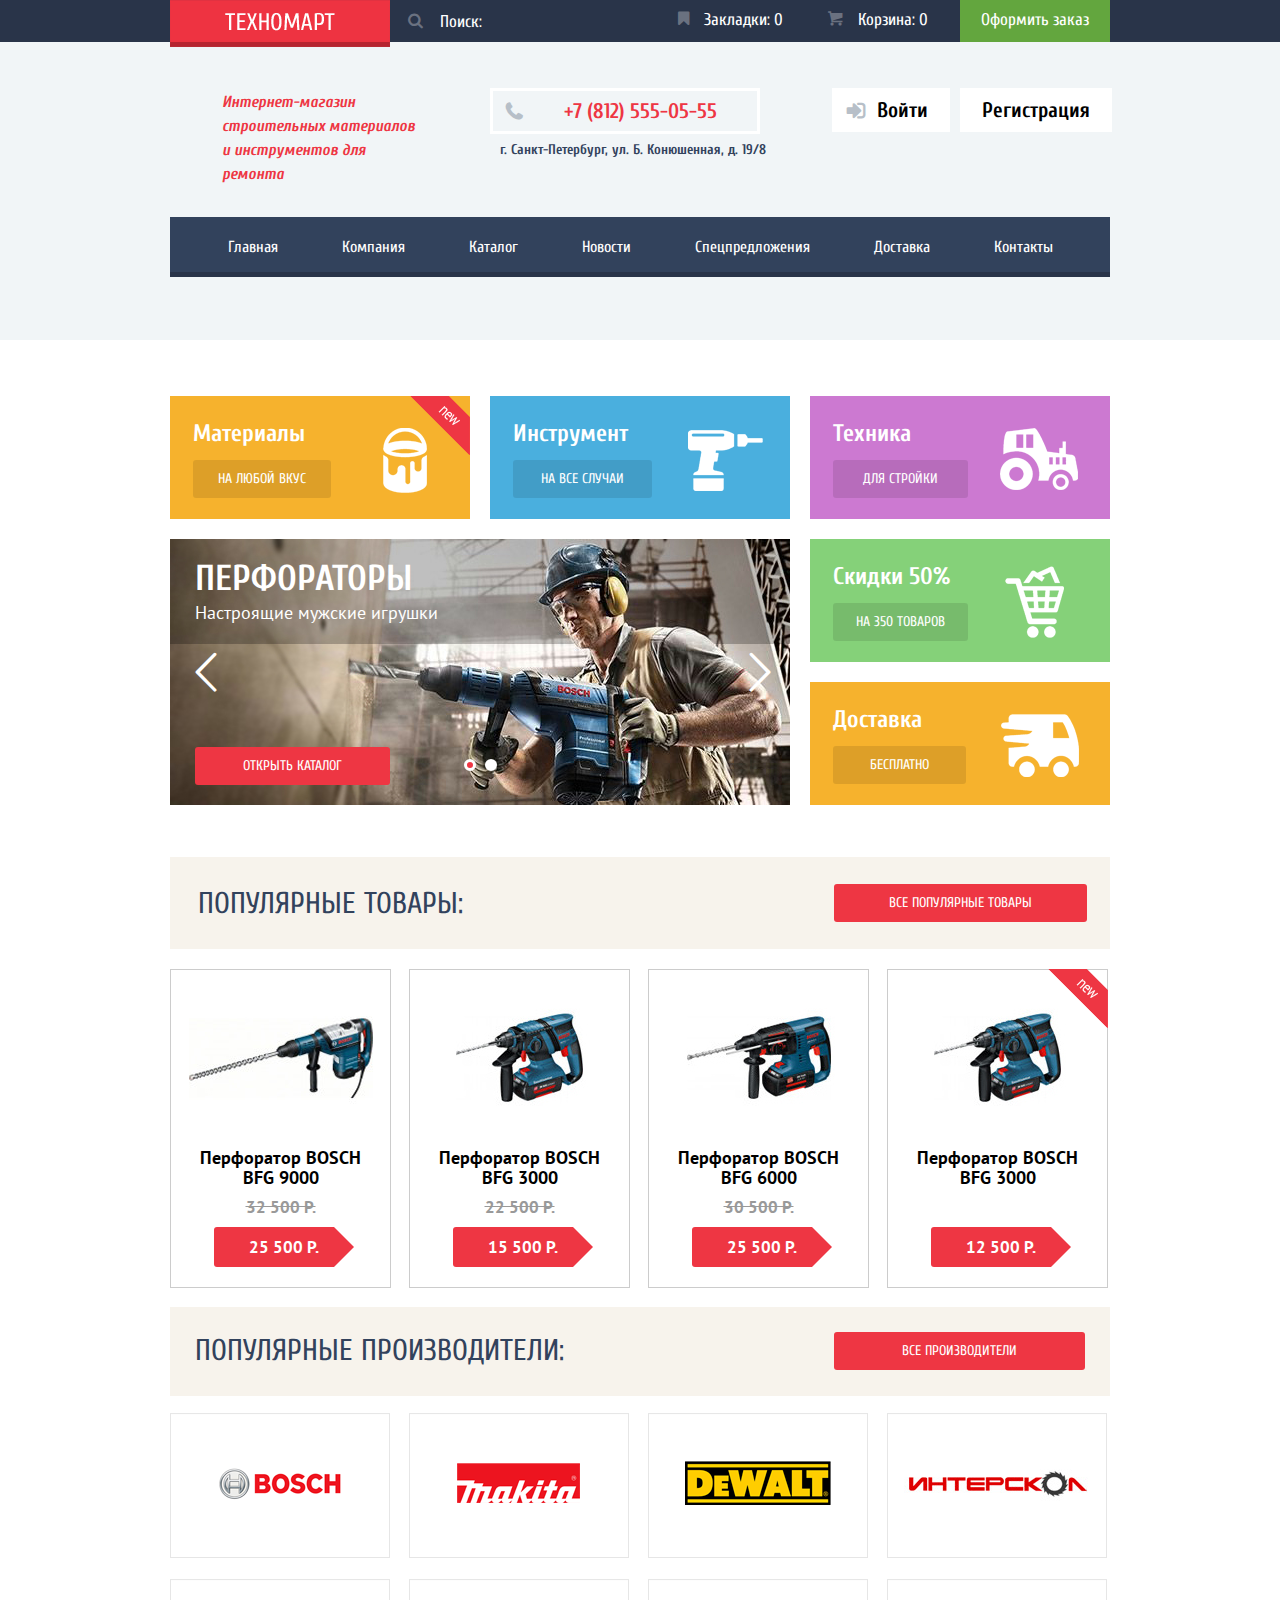
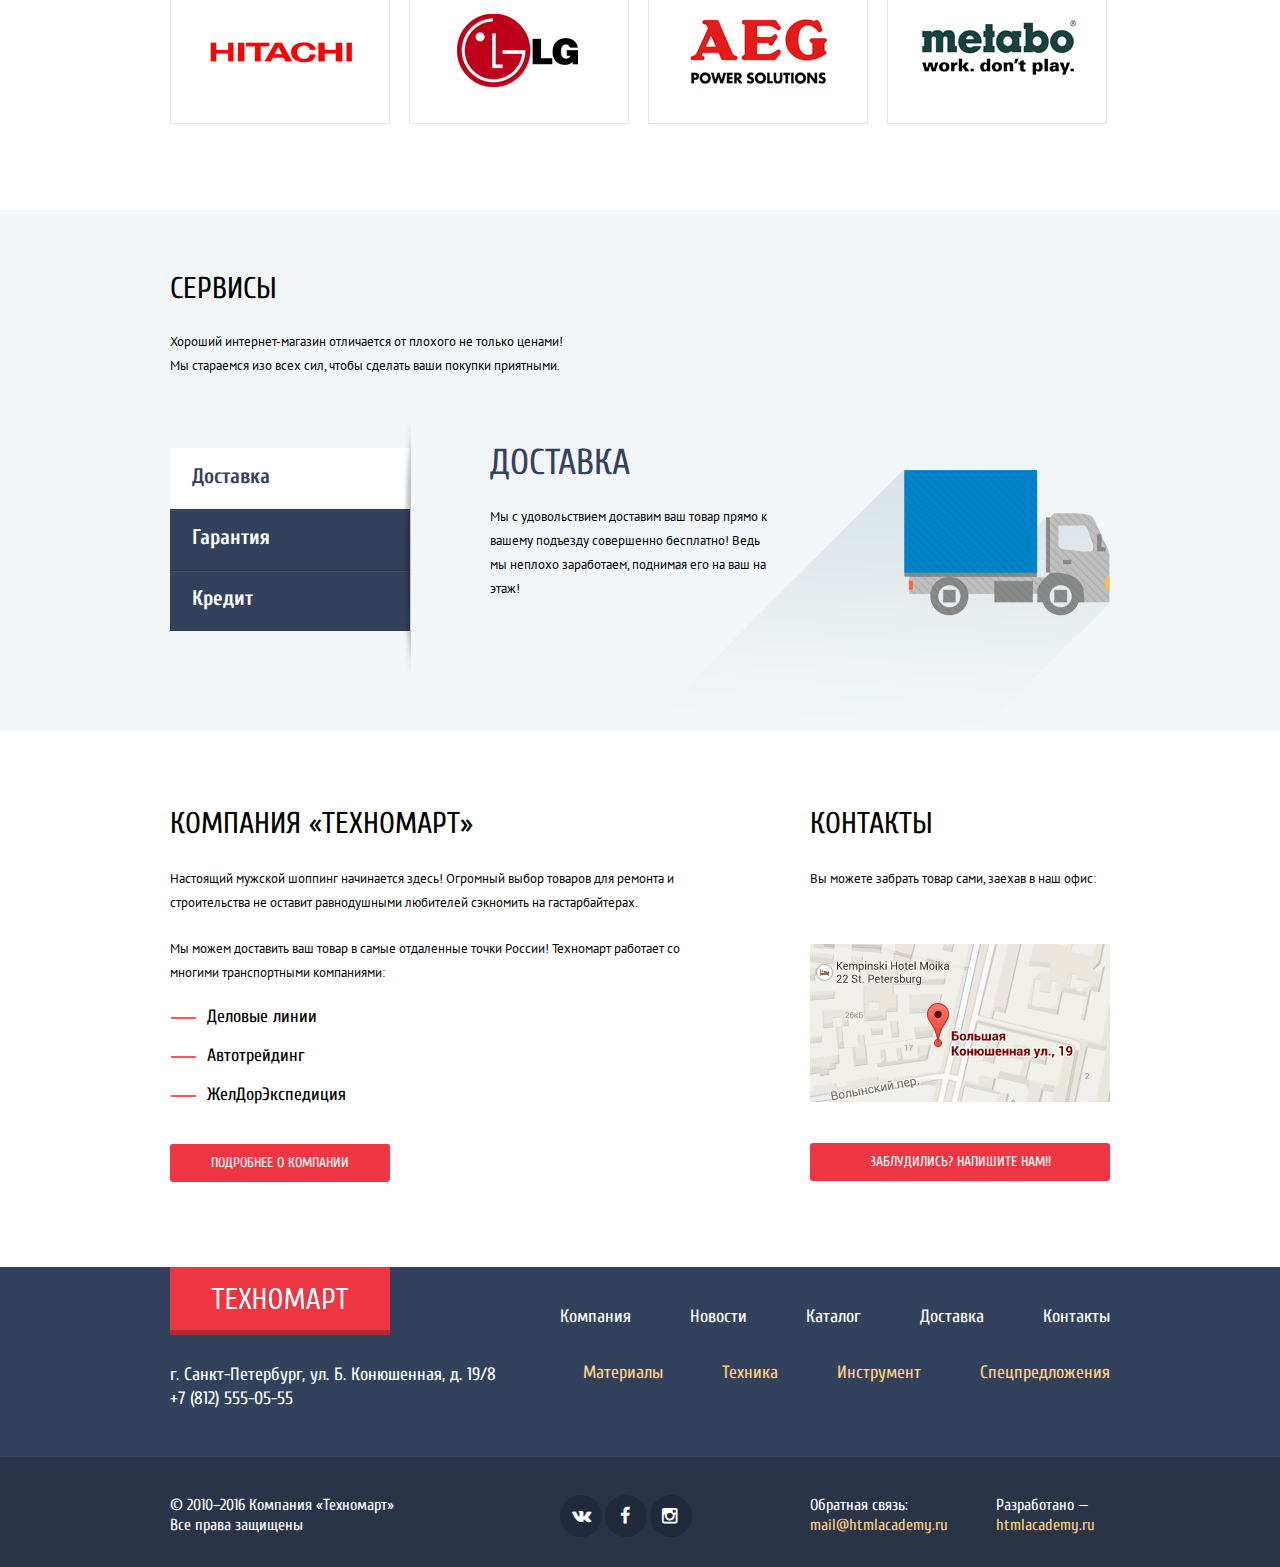
<file: index.html>
<!DOCTYPE html>
<html lang="ru">
  <head>
    <meta charset="utf-8">
    <title>HTML Academy: Техномарт</title>
 		<link rel="stylesheet" href="css/normalize.css">
		<link href="css/style.min.css" rel="stylesheet">
		<link href='https://fonts.googleapis.com/css?family=PT+Sans:400,700&subset=latin,cyrillic' rel='stylesheet' type='text/css'>
		<link href='https://fonts.googleapis.com/css?family=Cuprum:400,400italic,700italic,700&subset=latin,cyrillic' rel='stylesheet' type='text/css'>
  </head>
  <body>
    <header class="main-header">
    
			<div class="first-header">
				<div class="container clearfix">

					<a href="index.html">
						<div class="index-logo">						
						</div>
          </a>

          <form class="menu-top-search" action="#">
            <input id="menu-top-search-box" name="search" type="text" placeholder="Поиск:">
            <label for="menu-top-search-box"></label>
          </form>

					<div class="bookmarks">
						<a href="#">Закладки: 0</a>
					</div>

					<div class="cart">
						<a href="#">Корзина: 0</a>
					</div>			

					<div class="checkout">
						<a class="checkout-btn" href="#">Оформить заказ</a>
					</div>

				</div>    		
			</div>
					
			<div class="second-header">

				<div class="container clearfix">
					<h1 class="promo-text">Интернет-магазин строительных материалов <br>и инструментов для ремонта</h1>

					<div class="contacts">
						<a class="contacts-phone" href="#">+7 (812) 555-05-55</a>
						<span class="contacts-address">г. Санкт-Петербург, ул. Б. Конюшенная, д. 19/8</span>
					</div>

					<div class="user-block">
						<a class="butn enter" href="#">Войти</a>
						<a class="butn registration" href="#">Регистрация</a>
					</div>
				</div>

				<div class="container clearfix">
					<nav class="main-navigation">
						<ul class="main-menu">
							<li>
								<a href="index.html">Главная</a>
							</li>
							<li>
								<a href="#">Компания</a>
							</li>
							<li>
								<a href="catalog.html">Каталог</a>
							</li>
							<li>
								<a href="#">Новости</a>
							</li>
							<li>
								<a href="#">Спецпредложения</a>
							</li>
							<li>
								<a href="#">Доставка</a>
							</li>
							<li>
								<a href="#">Контакты</a>
							</li>
						</ul>
					</nav>
				</div>
				</div>

		</header>

		<main>	
	  	<div class="container clearfix">		
				
				<section class="section section-banners clearfix">
					<div class="section-content">
						<div class="materials sticker-new"><h3>Материалы</h3><a href="#">На любой вкус</a></div>
						<div class="instruments"><h3>Инструмент</h3><a href="#">На все случаи</a></div>
						<div class="technics"><h3>Техника</h3><a href="#">Для стройки</a></div>						
						
						<div class="slider">
							<input type="radio" id="btn-1" name="toggle" checked>
							<input type="radio" id="btn-2" name="toggle">
                            
              <input type="radio" id="slider-prev" name="toggle" >
							<input type="radio" id="slider-next" name="toggle">
                            
							<div class="slider-controls">
								<label for="btn-1"></label>
								<label for="btn-2"></label>
							</div>

								<label class="slider-arrow slider-prev" for="slider-prev"></label>
								<label class="slider-arrow slider-next" for="slider-next"></label>
							<div class="slides">
								<div class="slide">
										<h2>Перфораторы</h2>
										<p>Настроящие мужские игрушки</p>
										<a class="btn btn-open" href="#">ОТКРЫТЬ КАТАЛОГ</a>
										<img src="img/slider-1.jpg" alt="slider-img" width="620" height="266">
									</div>

									<div class="slide">
										<h2>Дрели</h2>
										<p>Соседям на радость!</p>
										
										<a class="btn btn-open" href="#">ОТКРЫТЬ КАТАЛОГ</a>
										<img src="img/slider-2.jpg" alt="slider-img" width="620" height="266">
									</div>
							</div>
						</div>				

						
						<div class="discounts"><h3>Скидки 50%</h3><a href="#">На 350 товаров</a></div>	
						<div class="delivery"><h3>Доставка</h3><a href="#">Бесплатно</a></div>			
					</div>		
				</section>	

				<section class="section section-popular-goods  clearfix">
					<header class="section-header">
						<h2>Популярные товары:</h2>
						<a class="btn" href="#">Все популярные товары</a>
					</header>
			
					<div class="section-content">
						<article class="catalog-item">
							<div class="actions">
								<a href="form.html" class="buy">Купить</a>
								<a href="#" class="bookmark">В закладки</a>
							</div>
							<div class="catalog-item-image">
								<img width="184" height="130" src="img/photo-bosh-bfg9000.jpg" alt="Перфоратор BOSCH BFG 3000">
							</div>
							<h3 class="title">Перфоратор BOSCH BFG 9000</h3>
							<div class="discount">32 500 Р.</div>
							<div class="price">25 500 Р.</div>
						</article>
						
						<article class="catalog-item">
							<div class="actions">
								<a href="form.html" class="buy">Купить</a>
								<a href="#" class="bookmark">В закладки</a>
							</div>
							<div class="catalog-item-image">
								<img width="184" height="130" src="img/photo-bosh-bfg3000.jpg" alt="Перфоратор BOSCH BFG 3000">
							</div>
							<h3 class="title">Перфоратор BOSCH BFG 3000</h3>
							<div class="discount">22 500 Р.</div>
							<div class="price">15 500 Р.</div>
						</article>
						
						<article class="catalog-item">
							<div class="actions">
								<a href="form.html" class="buy">Купить</a>
								<a href="#" class="bookmark">В закладки</a>
							</div>
							<div class="catalog-item-image">
								<img width="184" height="130" src="img/photo-bosh-bfg6000.jpg" alt="Перфоратор BOSCH BFG 3000">
							</div>
							<h3 class="title">Перфоратор BOSCH BFG 6000</h3>
							<div class="discount">30 500 Р.</div>
							<div class="price">25 500 Р.</div>
						</article>

						<article class="catalog-item sticker-new">
							<div class="actions">
								<a href="form.html" class="buy">Купить</a>
								<a href="#" class="bookmark">В закладки</a>
							</div>
							<div class="catalog-item-image">
								<img width="184" height="130" src="img/photo-bosh-bfg2000.jpg" alt="Перфоратор BOSCH BFG 3000">
							</div>
							<h3 class="title">Перфоратор BOSCH BFG 3000</h3>
							<div class="discount"></div>
							<div class="price">12 500 Р.</div>
						</article>
					</div>
				</section>

				<section class="section section-popular-manufacturers clearfix">
					<header class="section-header">
						<h2 class="section-heading">Популярные производители:</h2>
						<a class="btn" href="#">Все производители</a>
					</header>
					<div class="section-content">
						<img src="img/manufacturers-bosh.png" alt="logo-manufacturers" width="220" height="145">
						<img src="img/manufacturers-makita.png" alt="logo-manufacturers" width="220" height="145">
						<img src="img/manufacturers-dewalt.png" alt="logo-manufacturers" width="220" height="145">
						<img src="img/manufacturers-interskol.png" alt="logo-manufacturers" width="220" height="145">
						<img src="img/manufacturers-hitachi.png" alt="logo-manufacturers" width="220" height="145">
						<img src="img/manufacturers-lg.png" alt="logo-manufacturers" width="220" height="145">
						<img src="img/manufacturers-aeg.png" alt="logo-manufacturers" width="220" height="145">
						<img src="img/manufacturers-metabo.png" alt="logo-manufacturers" width="220" height="145">
					</div>
				</section>	
			</div>

				<section class="section section-services">
					<div class="container clearfix">
						<div class="section-content">
							<h2 class="section-heading">Сервисы</h2>
							<p>Хороший интернет-магазин отличается от плохого не только ценами! <br>Мы стараемся изо всех сил, чтобы сделать ваши покупки приятными.</p>

							<div class="tabs">
								<input id="tab_1" type="radio" name="tab" checked="checked" />
								<input id="tab_2" type="radio" name="tab" />
								<input id="tab_3" type="radio" name="tab" />

								<label for="tab_1" id="tab_l1">Доставка</label>
								<label for="tab_2" id="tab_l2">Гарантия</label>
								<label for="tab_3" id="tab_l3">Кредит</label>
								<div style="clear:both"></div>

								<div class="tabs_cont">
									<div id="tab_c1">
										<b>Доставка</b>
										<p>Мы с удовольствием доставим ваш товар прямо к вашему подъезду совершенно бесплатно! Ведь мы неплохо заработаем, поднимая его на ваш на этаж!</p>
										<img class="img-services" src="img/delivery.png" alt="img-delivery" width="468" height="261">
									</div>

									<div id="tab_c2">
										<b>Гарантия</b>
										<p>Если купленный у нас товар поломается или заискрит, а также в случае пожара, спровоцированного его возгаранием,  вы всегда можете быть уверены в нашей гарантии. Мы обменяем сгоревший товар на новый. Дом уж восстановите как-нибудь сами.</p>
										<img class="img-services" src="img/guarantee.png" alt="img-delivery" width="389" height="261">
									</div>

									<div id="tab_c3">
										<b>Кредит</b>
										<p>Залезть в долговую яму стало проще! Кредитные консультанты придут вам на помощь.</p>
										<img class="img-services" src="img/credit.png" alt="img-delivery" width="465" height="261">
										<a class="btn btn-tab" href="#">Отправить заявку</a>
									</div>
								</div>
							</div>	

						</div>
					</div>
				</section>		
       
				<div class="container clearfix">	
					<section class="section section-company">

						<div class="section-content">
							<h2 class="section-heading">КОМПАНИЯ «Техномарт»</h2>
								<p>Настоящий мужской шоппинг начинается здесь! Огромный выбор товаров для ремонта и строительства не оставит равнодушными любителей сэкномить на гастарбайтерах.</p><p>Мы можем доставить ваш товар в самые отдаленные точки России! Техномарт работает со многими транспортными компаниями:</p>
									<ul class="delivery-company">
										<li>Деловые линии</li>
										<li>Автотрейдинг</li>
										<li>ЖелДорЭкспедиция</li>
									</ul>
							<a class="btn" href="#">Подробнее о компании</a>
						</div>

					</section>	
				
					<section class="section section-contacts">
						<h2 class="section-heading">КОНТАКТЫ</h2>
						<div class="section-content">
							<p>Вы можете забрать товар сами, заехав в наш офис:</p>		
							<a class="js-open-map" href="form.html"><img src="img/pre-map.png" alt="img-services" width="300" height="158"></a>	
							<a class="btn btn-mail" href="form.html">Заблудились? Напишите нам!!</a>		
						</div>
					</section>

				</div>
			
		</main>	

		<footer>
	  				
			<div class="pre-footer">
				<div class="container clearfix">	
						<div class="pre-footer-first clearfix">

							<div class="footer-logo">
								<a href="index.html">
									<img src="img/index-logo-footer.png" alt="logo" width="220" height="68">
								</a>
							</div>

							<nav class="footer-navigation">
								<ul>
									<li>
										<a href="#">Компания</a>
									</li>
									<li>
										<a href="#">Новости</a>
									</li>				
									<li>
										<a href="#">Каталог</a>
									</li>
									<li>
										<a href="#">Доставка</a>
									</li>
									<li>
										<a href="#">Контакты</a>
									</li>
								</ul>
							</nav>

						</div>

						<div class="pre-footer-second clearfix">
							<p class="footer-contacts">
							г. Санкт-Петербург, ул. Б. Конюшенная, д. 19/8<br>
							+7 (812) 555-05-55
							</p>

							<nav class="catalog-navigation">
								<ul>
									<li>
										<a href="#">Материалы</a>
									</li>
									<li>
										<a href="#">Техника</a>
									</li>				
									<li>
										<a href="#">Инструмент</a>
									</li>
									<li>
										<a href="#">Спецпредложения</a>
									</li>
								</ul>
							</nav>

						</div>

					</div>
				</div>
			
				<div class="main-footer">
					<div class="container clearfix">	
						<div class="footer-copyright">
							© 2010–2016 Компания «Техномарт»<br>
							Все права защищены
						</div>

						<div class="footer-social">
							<a class="social-btn social-btn-vk" href="#">Вконтакте</a>
							<a class="social-btn social-btn-fb" href="#">Фейсбук</a>
							<a class="social-btn social-btn-inst" href="#">Инстаграм</a>
						</div>

						<p class="footer-mail">
							Обратная связь:<br>
							<a href="#">mail@htmlacademy.ru</a>
						</p>

						<p class="footer-development">
							Разработано —<br>
							<a href="#">htmlacademy.ru</a>
						</p>
					</div>
				</div>

    </footer>
      
    <div class="modal-content">
      <button class="modal-content-close" type="button" title="Закрыть">Закрыть</button>
      <form class="login-form" action="https://echo.htmlacademy.ru" method="post">
				<div class="modal-name">
					<label class="modal-text" for="name">Ваше имя:</label>
					<input class="modal-box" type="text" id="name" name="login" placeholder="Представьтесь, пожалуйста" required>
				</div>
				<div class="modal-email">
					<label class="modal-text" for="email">Ваш e-mail:</label>
					<input class="modal-box" type="text" id="email" name="email" placeholder="Для отправки ответа" required>
				</div>
				<div class="modal-send">
					<label class="modal-text" for="text">Текст письма:</label>
					<textarea class="modal-box" id="text" name="text" placeholder="В свободной форме"></textarea>
				</div>
 
        <button class="btn-form" type="submit">Отправить</button>
      </form>
    </div>

    <div class="modal-content-buy">
      <button class="modal-content-close" type="button" title="Закрыть">Закрыть</button>
      <p>Товар добавлен в корзину</p>
      <form class="buy-form" action="https://echo.htmlacademy.ru" method="post">       
        <button class="btn-cart" type="submit">Оформить заказ</button>
				<button class="btn-catalog" type="submit">Продолжить покупки</button>
      </form>
    </div>

    <div class="modal-content-map">
      <button class="modal-content-close" type="button" title="Закрыть">Закрыть</button>
		
    	<iframe src="https://www.google.com/maps/embed?pb=!1m18!1m12!1m3!1d1998.6037999040354!2d30.322010416394033!3d59.938716271971415!2m3!1f0!2f0!3f0!3m2!1i1024!2i768!4f13.1!3m3!1m2!1s0x4696310fca5ba729%3A0xea9c53d4493c879f!2sBolshaya+Konyushennaya+ul.%2C+19%2C+Sankt-Peterburg%2C+Russia%2C+191186!5e0!3m2!1sen!2s!4v1441888483426" width="940" height="450" style="border:0" allowfullscreen></iframe>

    </div>

   <script src="js/script.min.js"></script>

  </body>
</html>
</file>
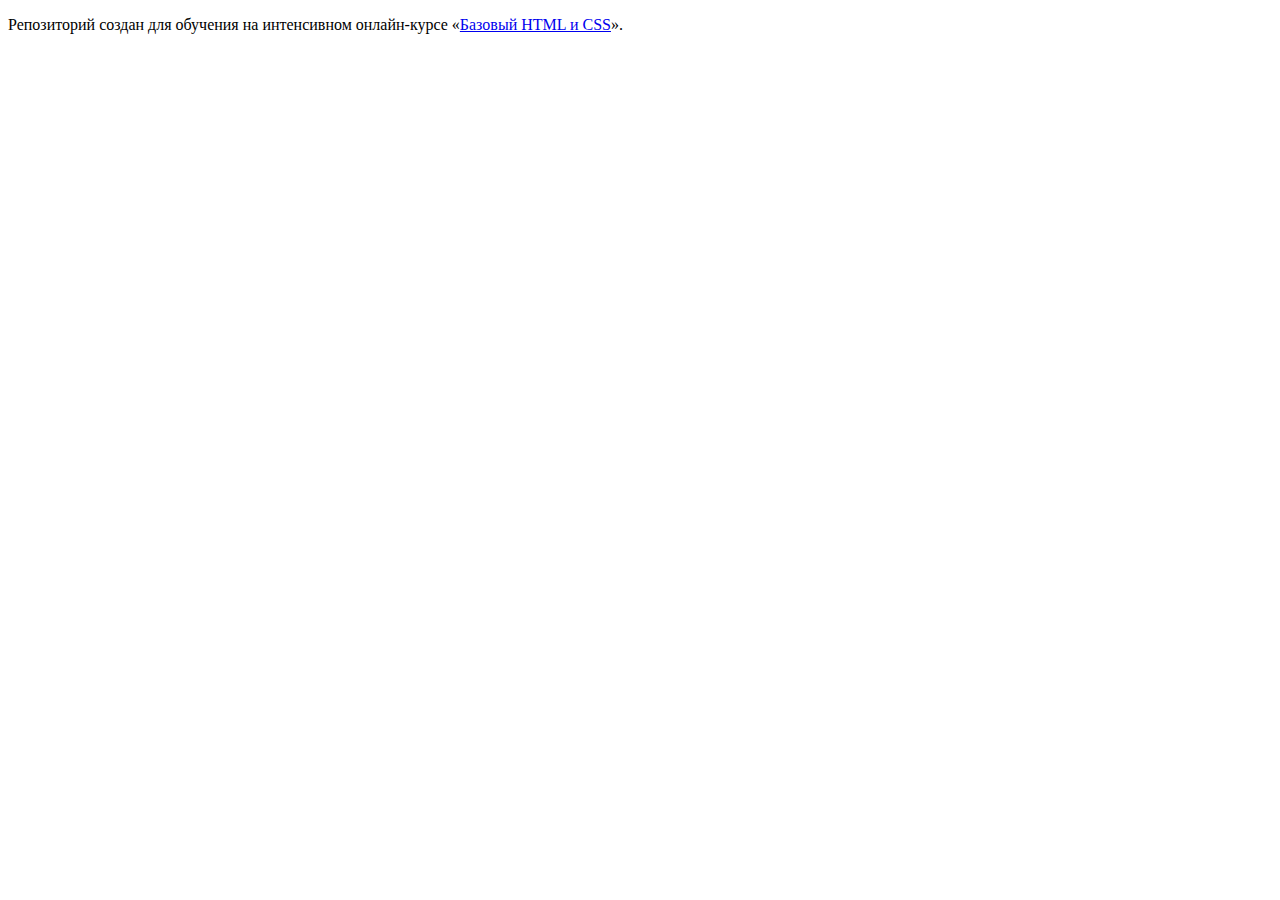
<file: master/index.html>
<!DOCTYPE html>
<html lang="ru">
  <head>
    <meta charset="utf-8">
    <title>HTML Academy: Техномарт</title>
    <base href="https://htmlacademy-htmlcss.github.io/233437-technomart/master/">
</head>
  <body>

    <p>Репозиторий создан для обучения на интенсивном онлайн‑курсе «<a href="https://htmlacademy.ru/intensive/htmlcss">Базовый HTML и CSS</a>».</p>

  </body>
</html>
</file>
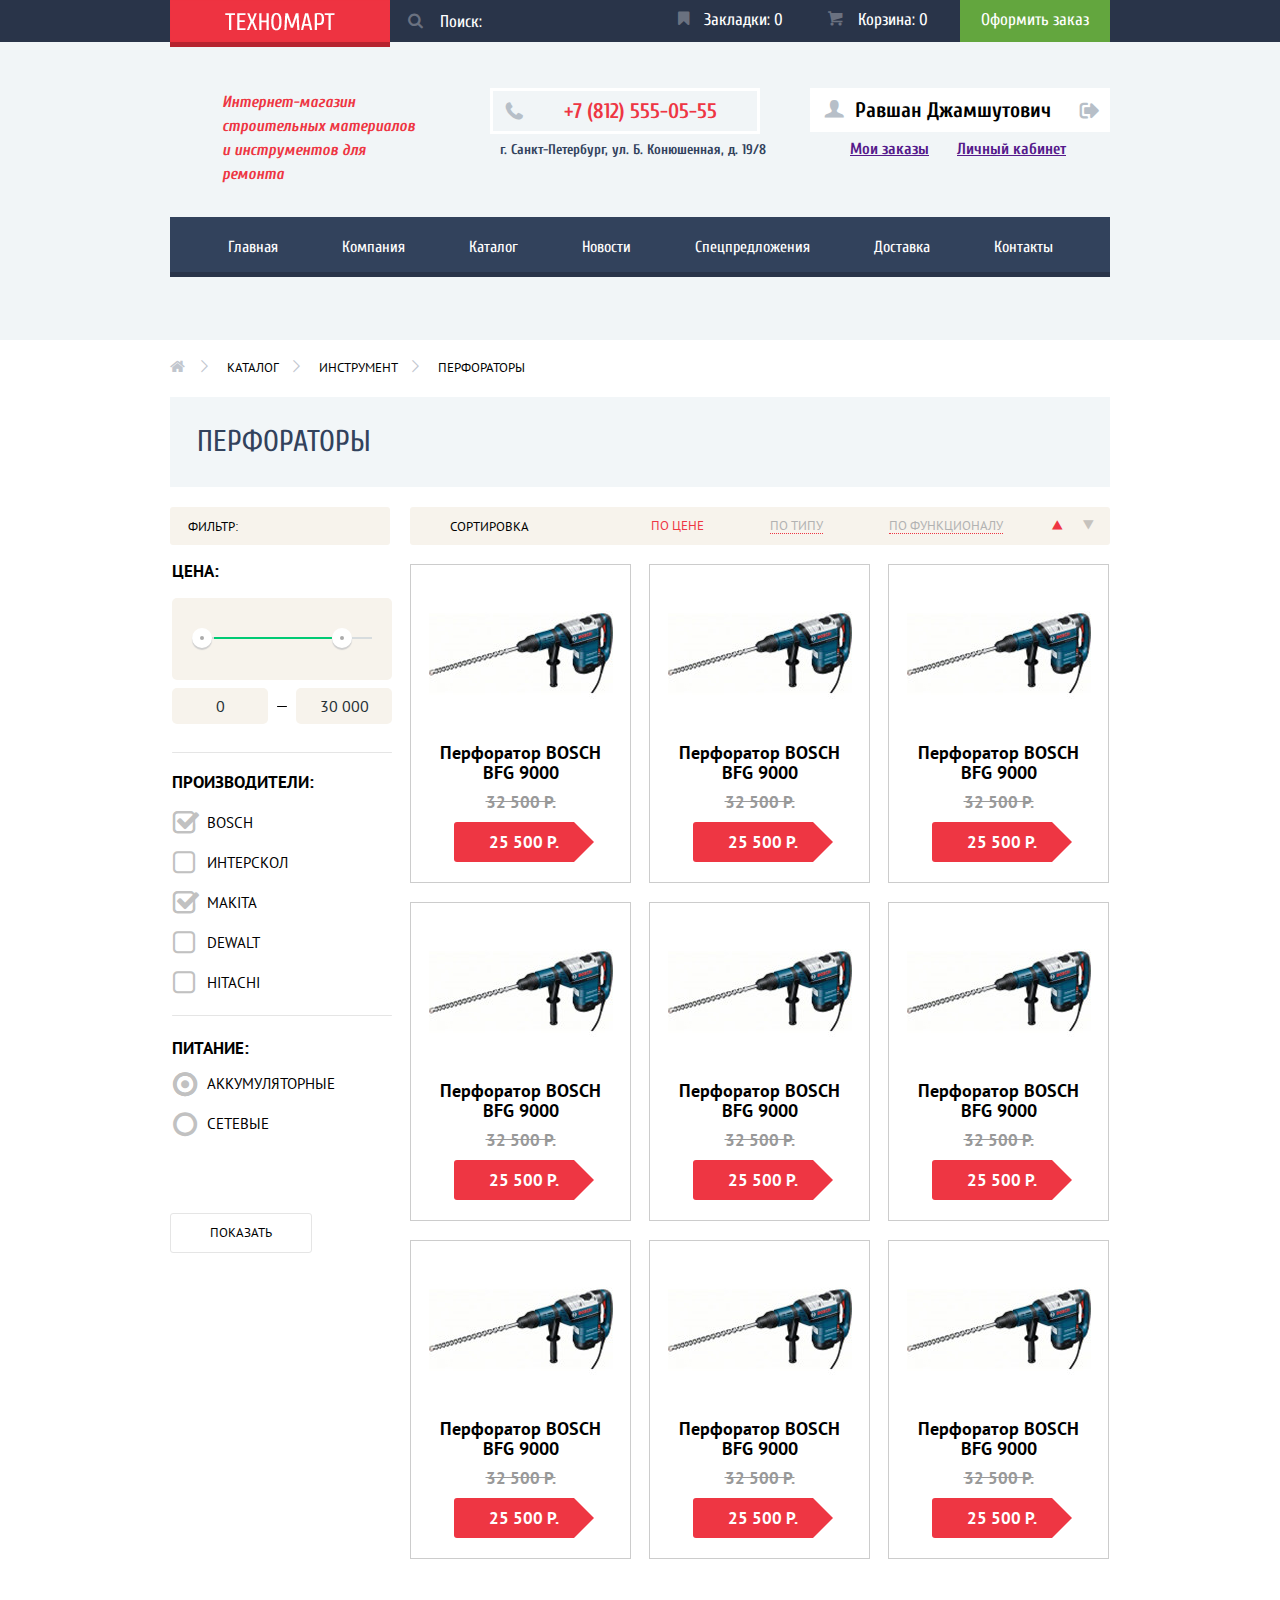
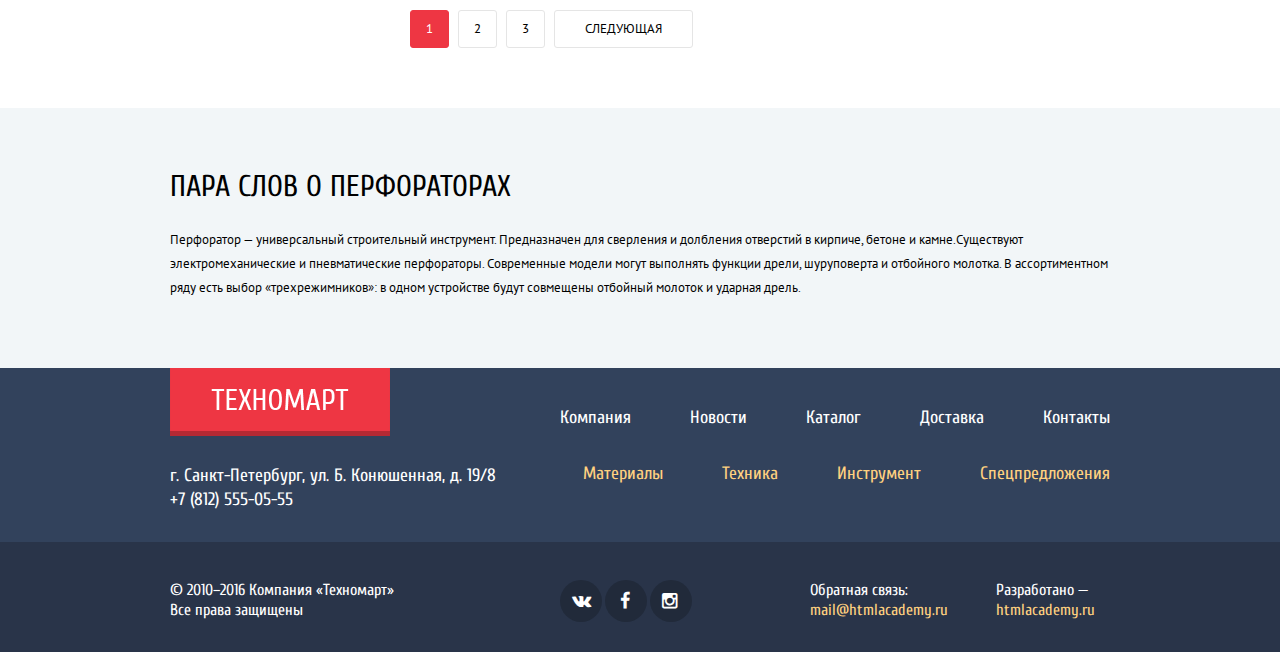
<file: catalog.html>
<!DOCTYPE html>
<html lang="ru">
  <head>
    <meta charset="utf-8">
    <title>HTML Academy: Техномарт</title>
 		<link rel="stylesheet" href="css/normalize.css">
		<link href="css/style.min.css" rel="stylesheet">
		<link href='https://fonts.googleapis.com/css?family=PT+Sans:400,700&subset=latin,cyrillic' rel='stylesheet' type='text/css'>
		<link href='https://fonts.googleapis.com/css?family=Cuprum:400,400italic,700italic,700&subset=latin,cyrillic' rel='stylesheet' type='text/css'>
  </head>
  <body>
    <header class="main-header">
    
			<div class="first-header">
				<div class="container clearfix">

					<div class="index-logo">
						<a href="index.html"><img src="img/index-logo.png" alt="logo" width="220" height="47"></a>
					</div>

          <form class="menu-top-search" action="#">
            <input id="menu-top-search-box" name="search" type="text" placeholder="Поиск:">
            <label for="menu-top-search-box"></label>
          </form>

					<div class="bookmarks">
						<a href="#">Закладки: 0</a>
					</div>

					<div class="cart">
						<a href="#">Корзина: 0</a>
					</div>			

					<div class="checkout">
						<a class="checkout-btn" href="#">Оформить заказ</a>
					</div>
				</div>		
			</div>
					
			<div class="second-header">

				<div class="container clearfix">
					<h1 class="promo-text">Интернет-магазин строительных материалов <br>и инструментов для ремонта</h1>

					<div class="contacts">
						<a class="contacts-phone" href="#">+7 (812) 555-05-55</a>
						<span class="contacts-address">г. Санкт-Петербург, ул. Б. Конюшенная, д. 19/8</span>
					</div>

					<div class="user-block">
						<a class="butn login-block" href="#">Равшан Джамшутович</a>	
						<ul>
							<li>
								<a class="ul-block" href="">Мои заказы</a>
							</li>
							<li>
							<a class="ul-block" href="">Личный кабинет</a> 
							</li>
						</ul>
					</div>
				</div>

				<div class="container clearfix">
					<nav class="main-navigation">
						<ul class="main-menu">
							<li>
								<a href="index.html">Главная</a>
							</li>
							<li>
								<a href="#">Компания</a>
							</li>
							<li>
								<a href="catalog.html">Каталог</a>
							</li>
							<li>
								<a href="#">Новости</a>
							</li>
							<li>
								<a href="#">Спецпредложения</a>
							</li>
							<li>
								<a href="#">Доставка</a>
							</li>
							<li>
								<a href="#">Контакты</a>
							</li>
						</ul>
					</nav>
				</div>
			</div>
		</header>
		
		<main>			
			<div class="index-content">
				<div class="container clearfix">
					<ul class="index-content-breadcrumbs">
            <li><a class="home" href="index.html"></a></li>   
						<li><a class="nav" href="#">Каталог</a></li>
						<li><a class="nav" href="#">Инструмент</a></li>
						<li><a class="nav" href="#">Перфораторы</a></li>
					</ul> 				
				
					<header class="section-header inner">
						<h1>Перфораторы</h1>
					</header>
				</div>

					<div class="container clearfix">
						<aside class="index-content-filters">
							<p class="head-filters">Фильтр:</p>

              <form class="filters-form" action="form.php" method="GET"> 

								<fieldset class="index-content-price">
									<legend class="filters-form-title">ЦЕНА:</legend>

										<div class="range-filter">
											<div class="range-controls">
												<div class="scale">
													<div class="bar" style="margin-left: 12%; width: 66%"></div>
												</div>
												<div class="toggle toggle-min"></div>
												<div class="toggle toggle-max"></div>
											</div>
											<div class="price-controls">
												<input name="min-price" type="text" value="0">
												<input name="max-price" type="text" value="30 000">
											</div>
										</div>

								</fieldset>	

								<fieldset class="index-content-producers">
									<legend class="filters-form-title">ПРОИЗВОДИТЕЛИ:</legend>
									<ul>
									<li>
									<input type="checkbox" name="producers" value="baxter" id="answer1" checked>
									<label for="answer1">BOSCH</label>
									</li>
									<li>
									<input type="checkbox" name="producers" value="natty" id="answer2">
									<label for="answer2">ИНТЕРСКОЛ</label>
									</li>
									<li>
									<input type="checkbox" name="producers" value="suavecito" id="answer3" checked>
									<label for="answer3">MAKITA</label>
									</li>
									<li>
									<input type="checkbox" name="producers" value="malin-goetz" id="answer4">
									<label for="answer4">DEWALT</label>
									</li>
									<li>
									<input type="checkbox" name="producers" value="murray" id="answer5">
									<label for="answer5">HITACHI</label>
									</li>
									</ul>
								</fieldset>	

								<fieldset class="index-content-power">
									<legend class="filters-form-title">ПИТАНИЕ:</legend>
									<ul>
									<li>
									<input type="radio" name="power" value="razor" id="answer6" checked>
									<label for="answer6">Аккумуляторные</label>
									</li>	
									<li>
									<input type="radio" name="power" value="care" id="answer7">
									<label for="answer7">Сетевые</label>
									</li>
									</ul>	
								</fieldset>

								<button class="btn" type="submit">Показать</button>
							</form>
						</aside>						

					<div class="catalog">

						<div class="sort-catalog">
							<p>Сортировка</p>
							<ul class="ul-catalog">
								<li><a class="active-sort" href="#">По цене</a></li>
								<li><a href="#">По типу</a></li>
								<li><a href="#">По функционалу</a></li>
							</ul>
						<div class="arrow-top"></div>			
						<div class="arrow-bottom"></div>										
						</div>

						<div class="catalog-mini-сar">

						<article class="catalog-item">
							<div class="actions">
								<a href="form.html" class="buy">Купить</a>
								<a href="#" class="bookmark">В закладки</a>
							</div>
							<div class="catalog-item-image">
								<img width="184" height="130" src="img/photo-bosh-bfg9000.jpg" alt="Перфоратор BOSCH BFG 3000">
							</div>
							<h3 class="title">Перфоратор BOSCH BFG 9000</h3>
							<div class="discount">32 500 Р.</div>
							<div class="price">25 500 Р.</div>
						</article>

						<article class="catalog-item">
							<div class="actions">
								<a href="form.html" class="buy">Купить</a>
								<a href="#" class="bookmark">В закладки</a>
							</div>
							<div class="catalog-item-image">
								<img width="184" height="130" src="img/photo-bosh-bfg9000.jpg" alt="Перфоратор BOSCH BFG 3000">
							</div>
							<h3 class="title">Перфоратор BOSCH BFG 9000</h3>
							<div class="discount">32 500 Р.</div>
							<div class="price">25 500 Р.</div>
						</article>

						<article class="catalog-item">
							<div class="actions">
								<a href="form.html" class="buy">Купить</a>
								<a href="#" class="bookmark">В закладки</a>
							</div>
							<div class="catalog-item-image">
								<img width="184" height="130" src="img/photo-bosh-bfg9000.jpg" alt="Перфоратор BOSCH BFG 3000">
							</div>
							<h3 class="title">Перфоратор BOSCH BFG 9000</h3>
							<div class="discount">32 500 Р.</div>
							<div class="price">25 500 Р.</div>
						</article>

						<article class="catalog-item">
							<div class="actions">
								<a href="form.html" class="buy">Купить</a>
								<a href="#" class="bookmark">В закладки</a>
							</div>
							<div class="catalog-item-image">
								<img width="184" height="130" src="img/photo-bosh-bfg9000.jpg" alt="Перфоратор BOSCH BFG 3000">
							</div>
							<h3 class="title">Перфоратор BOSCH BFG 9000</h3>
							<div class="discount">32 500 Р.</div>
							<div class="price">25 500 Р.</div>
						</article>

						<article class="catalog-item">
							<div class="actions">
								<a href="form.html" class="buy">Купить</a>
								<a href="#" class="bookmark">В закладки</a>
							</div>
							<div class="catalog-item-image">
								<img width="184" height="130" src="img/photo-bosh-bfg9000.jpg" alt="Перфоратор BOSCH BFG 3000">
							</div>
							<h3 class="title">Перфоратор BOSCH BFG 9000</h3>
							<div class="discount">32 500 Р.</div>
							<div class="price">25 500 Р.</div>
						</article>

						<article class="catalog-item">
							<div class="actions">
								<a href="form.html" class="buy">Купить</a>
								<a href="#" class="bookmark">В закладки</a>
							</div>
							<div class="catalog-item-image">
								<img width="184" height="130" src="img/photo-bosh-bfg9000.jpg" alt="Перфоратор BOSCH BFG 3000">
							</div>
							<h3 class="title">Перфоратор BOSCH BFG 9000</h3>
							<div class="discount">32 500 Р.</div>
							<div class="price">25 500 Р.</div>
						</article>

						<article class="catalog-item">
							<div class="actions">
								<a href="form.html" class="buy">Купить</a>
								<a href="#" class="bookmark">В закладки</a>
							</div>
							<div class="catalog-item-image">
								<img width="184" height="130" src="img/photo-bosh-bfg9000.jpg" alt="Перфоратор BOSCH BFG 3000">
							</div>
							<h3 class="title">Перфоратор BOSCH BFG 9000</h3>
							<div class="discount">32 500 Р.</div>
							<div class="price">25 500 Р.</div>
						</article>

						<article class="catalog-item">
							<div class="actions">
								<a href="form.html" class="buy">Купить</a>
								<a href="#" class="bookmark">В закладки</a>
							</div>
							<div class="catalog-item-image">
								<img width="184" height="130" src="img/photo-bosh-bfg9000.jpg" alt="Перфоратор BOSCH BFG 3000">
							</div>
							<h3 class="title">Перфоратор BOSCH BFG 9000</h3>
							<div class="discount">32 500 Р.</div>
							<div class="price">25 500 Р.</div>
						</article>

						<article class="catalog-item">
							<div class="actions">
								<a href="form.html" class="buy">Купить</a>
								<a href="#" class="bookmark">В закладки</a>
							</div>
							<div class="catalog-item-image">
								<img width="184" height="130" src="img/photo-bosh-bfg9000.jpg" alt="Перфоратор BOSCH BFG 3000">
							</div>
							<h3 class="title">Перфоратор BOSCH BFG 9000</h3>
							<div class="discount">32 500 Р.</div>
							<div class="price">25 500 Р.</div>
						</article>

						<div class="pagination">
							<ul>
								<li class="btn-pagination-active">
									<a>1</a>
								</li>
								<li>
									<a href="#">2</a>
								</li>
								<li>
									<a href="#">3</a>
								</li>
								<li class="next-page">
									<a href="#">Следующая</a>
								</li>
							</ul>
						</div>
						</div>			
					</div>	
				</div>
			
				<section class="section section-services">
					<div class="container clearfix">
						<div class="info-block">
						<h2 class="section-heading">ПАРА СЛОВ О ПЕРФОРАТОРАХ</h2>
								<p>Перфоратор — универсальный строительный инструмент. Предназначен для сверления и долбления отверстий в кирпиче, бетоне и камне.Существуют электромеханические и пневматические перфораторы. Современные модели могут выполнять функции дрели, шуруповерта и отбойного молотка. В ассортиментном ряду есть выбор «трехрежимников»: в одном устройстве будут совмещены отбойный молоток и ударная дрель.</p>
						</div>
					</div>
				</section>	
			</div>
		</main>	

	<footer>	  				
		<div class="pre-footer">
			<div class="container clearfix">	
					<div class="pre-footer-first clearfix">

						<div class="footer-logo">
							<a href="index.html">
								<img src="img/index-logo-footer.png" alt="logo" width="220" height="68">
							</a>
						</div>

						<nav class="footer-navigation">
							<ul>
								<li>
									<a href="#">Компания</a>
								</li>
								<li>
									<a href="#">Новости</a>
								</li>				
								<li>
									<a href="#">Каталог</a>
								</li>
								<li>
									<a href="#">Доставка</a>
								</li>
								<li>
									<a href="#">Контакты</a>
								</li>
							</ul>
						</nav>

					</div>

					<div class="pre-footer-second clearfix">
						<p class="footer-contacts">
						г. Санкт-Петербург, ул. Б. Конюшенная, д. 19/8<br>
						+7 (812) 555-05-55
						</p>

						<nav class="catalog-navigation">
							<ul>
								<li>
									<a href="#">Материалы</a>
								</li>
								<li>
									<a href="#">Техника</a>
								</li>				
								<li>
									<a href="#">Инструмент</a>
								</li>
								<li>
									<a href="#">Спецпредложения</a>
								</li>
							</ul>
						</nav>

					</div>
				</div>
			</div>

			<div class="main-footer">
				<div class="container clearfix">	
					<div class="footer-copyright">
						© 2010–2016 Компания «Техномарт»<br>
						Все права защищены
					</div>

					<div class="footer-social">
						<a class="social-btn social-btn-vk" href="#">Вконтакте</a>
						<a class="social-btn social-btn-fb" href="#">Фейсбук</a>
						<a class="social-btn social-btn-inst" href="#">Инстаграм</a>
					</div>

					<p class="footer-mail">
						Обратная связь:<br>
						<a href="#">mail@htmlacademy.ru</a>
					</p>

					<p class="footer-development">
						Разработано —<br>
						<a href="#">htmlacademy.ru</a>
					</p>
				</div>
			</div>

    </footer>

  <script src="js/script.min.js"></script>

  </body>
</html>
</file>
<file: css/style.min.css>
body{min-width:960px;font-weight:400;font-size:13px;line-height:24px;font-family:"PT Sans","Arial",sans-serif;color:#000;background-color:#fff}@font-face{font-weight:400;font-style:normal;font-family:"symbols-technomart";src:url(../fonts/symbols-technomart.woff) format("woff"),url(../fonts/symbols-technomart.woff2) format("woff2")}[class*=" icon-"]::before,[class^=icon-]::before{display:inline-block;vertical-align:top;width:1em;margin-right:.2em;margin-left:.2em;font-weight:400;line-height:1em;font-family:"symbols-technomart";text-align:center;text-transform:none;text-decoration:inherit;font-style:normal;font-variant:normal;speak:none}.icon-left::before{content:"\3c"}.icon-right::before{content:"\3e"}.icon-basket::before{content:"\62"}.icon-facebook::before{content:"\66"}.icon-twitter::before{content:"\74"}.icon-vk::before{content:"\76"}.icon-up::before{content:"\2c4"}.icon-down::before{content:"\2c5"}.icon-left-big::before{content:"\2190"}.icon-right-big::before{content:"\2192"}.icon-login::before{content:"\2386"}.icon-logout::before{content:"\241b"}.icon-up-dir::before{content:"\25b2"}.icon-down-dir::before{content:"\25bc"}.icon-circle::before{content:"\25cb"}.icon-circle-dot::before{content:"\25cf"}.icon-star::before{content:"\2605"}.icon-check-off::before{content:"\2610"}.icon-check-on::before{content:"\2611"}.icon-youtube::before{content:"\f39e"}.icon-home::before{content:"🏠"}.icon-user::before{content:"👨"}.icon-phone::before{content:"📞"}.icon-instagramm::before{content:"📷"}.icon-search::before{content:"🔍"}.icon-bookmark::before{content:"🔖"}h1{font-size:30px;line-height:36px;color:#32425c;font-family:"Cuprum","Arial",sans-serif}.index-content-breadcrumbs,h1{text-transform:uppercase}.clearfix::after{content:"";display:table;clear:both}.container{width:940px;margin:0 auto;padding:0 10px}.first-header{color:#fff;background-color:#293449;height:42px;font-size:17px;line-height:24px;font-family:"Cuprum","Arial",sans-serif}.index-logo,.index-logo:active,.index-logo:hover{background-repeat:no-repeat;background-position:0 0}.index-logo{float:left;width:220px;height:47px;margin-right:18px;background-image:url(../img/index-logo.png)}.index-logo:active,.index-logo:hover{background-image:url(../img/index-logo-focus.png)}.index-logo:active{background-image:url(../img/index-logo-click.png)}.menu-top-search{display:inline-block;vertical-align:top;position:relative;float:left;width:220px;margin-right:20px;padding:0 0 0 30px}.menu-top-search label::before{content:"\1f50d";position:absolute;top:8px;left:0;width:18px;height:18px;font-family:"symbols-technomart";font-size:16px;color:#6a7180}.bookmarks:hover::before,.menu-top-search:hover label::before{color:#fff}.menu-top-search input:focus~label::before{color:red}.menu-top-search input{height:42px;margin-left:-48px;box-sizing:border-box;width:270px;border:none;background:#293449;padding-left:50px;padding-top:2px;color:#fff}input::-webkit-input-placeholder{color:#fff;opacity:1}input:-moz-placeholder,input::-moz-placeholder{color:#fff;opacity:1}input:-ms-input-placeholder{color:#fff;opacity:1}.menu-top-search input:focus{opacity:1;background:#fff;color:#000}.bookmarks,.cart{position:relative;float:left;width:104px;margin-right:20px;padding:8px 0 0 26px;cursor:pointer}.bookmarks::before,.cart::before{content:"\1f516";position:absolute;top:6px;left:0;width:18px;height:18px;font-family:"symbols-technomart";font-size:16px;color:#6a7180}.cart{width:90px;margin-right:10px;padding:8px 0 0 30px}.cart::before{content:"\62"}.checkout{float:right;width:150px;padding:8px 15px 0;text-align:center;box-sizing:border-box;height:42px;background-color:#63a63e}.checkout:hover{background-color:#5fbb2d}.checkout:active{background-color:#518534}.bookmarks a,.cart a,.cart:hover::before,.checkout a{color:#fff;text-decoration:none}.checkout a:active{color:#aac39b}.promo-text{margin-top:0;box-sizing:border-box;padding:2px 40px 0 52px;text-transform:none;font-style:italic;font-size:16px;line-height:24px;color:#ee3643}.contacts,.promo-text{float:left;width:300px;margin-right:20px;min-height:80px}.contacts-address,.contacts-phone,.user-block .butn{font-weight:700;font-family:"Cuprum","Arial",sans-serif}.contacts-phone{vertical-align:top;position:relative;box-sizing:border-box;border:3px solid #fff;width:270px;text-decoration:none;display:inline-block;padding:8px 0 8px 71px;font-size:21px;color:#ee3643}.contacts-address,.user-block .butn{display:block;padding:4px 0 8px 10px;font-size:14px;color:#32425c}.contacts-phone::before,.user-block a.enter::before,.user-block a.login-block::after,.user-block a.login-block::before{content:"\1f4de";position:absolute;top:9px;left:13px;width:18px;height:18px;font-family:"symbols-technomart";font-size:21px;color:#b7bfc8}.user-block{margin-right:-22px;float:right;width:300px}.user-block .butn{display:inline-block;box-sizing:border-box;padding:10px 22px;font-size:0;line-height:24px;vertical-align:top;text-align:center;color:#000;text-decoration:none;background-color:#fff;border:none;outline:none;cursor:pointer}.user-block a.enter,.user-block a.login-block{position:relative;font-size:21px;padding-left:45px}.user-block a.login-block{float:right;text-align:left;padding-right:50px;width:300px}.user-block .login-block{margin-right:22px}.user-block a.enter::before,.user-block a.login-block::after,.user-block a.login-block::before{content:"\1f468";left:15px;font-size:18px}.user-block a.login-block:hover::after,.user-block a.login-block:hover::before{color:#32425c}.user-block a.login-block:active::after,.user-block a.login-block:active::before{color:#c5c5c5}.user-block a.enter::before,.user-block a.login-block::after{content:"\241b";top:11px;left:270px;font-size:21px}.user-block a.enter{margin-right:7px}.user-block a:hover,.user-block li:hover{color:#ee3643}.user-block a.enter:hover::before{color:#32425c}.user-block a.enter:active::before,.user-block a:active{color:#c5c5c5}.user-block a.enter::before{content:"\2386";left:15px}.user-block a.registration{font-size:21px}.user-block li{float:left;display:inline-block;vertical-align:top;box-sizing:border-box;margin-left:-22px;margin-top:5px;padding-right:50px;font-weight:700;font-size:16px;line-height:24px;font-family:"Cuprum","Arial",sans-serif;color:#32425c;text-decoration:underline;cursor:pointer;position:relative}.ul-block:last-child ::before{content:'';position:absolute;width:4px;height:4px;background:#32425c;border-radius:50%;top:9px;right:170px}.user-block li:active{color:#c5cad0}.second-header{background-color:#f1f5f7;padding:46px 0 15px;margin-bottom:19px}.main-navigation{box-sizing:border-box;margin-bottom:48px;margin-top:20px;min-height:55px;background-color:#32425c;box-shadow:inset 0 -5px 0 0 #293449;line-height:21px;font-size:21px;font-family:"Cuprum","Arial",sans-serif;text-align:center}.main-navigation ul{margin:0;padding:0;list-style:none;font-size:0}.main-navigation li{display:inline-block;font-size:16px;line-height:20px;vertical-align:top}.main-navigation a{display:block;padding:20px 32px;color:#fff;text-decoration:none}.main-navigation a:hover,.tabs label:hover{background:#293449}.main-navigation a:active{color:#777d88}.materials{margin-bottom:20px;float:left;box-sizing:border-box;width:300px;margin-right:20px;padding-left:23px;min-height:123px;position:relative;background:#f6b22d;background-image:url(../img/banner-materials.png);background-repeat:no-repeat;background-position:213px 32px}.section-banners{margin-top:56px}.section-banners a,.section-banners h3{font-family:"Cuprum","Arial",sans-serif;color:#fff}.section-banners h3{padding-top:23px;margin:0 0 11px;line-height:30px;font-size:24px}.section-banners a{display:inline-block;box-sizing:border-box;padding:7px 25px;font-size:14px;text-transform:uppercase;line-height:24px;vertical-align:top;text-align:center;text-decoration:none;background:rgba(0,0,0,.1);border-radius:3px}.instruments a{padding:7px 28px}.technics a{padding:7px 30px}.discounts a{padding:7px 23px}.delivery a{padding:7px 37px}.section-banners a:hover{background:rgba(0,0,0,.2)}.section-banners a:active{background:rgba(0,0,0,.3)}.section-banners .sticker-new::before{top:0;right:0}.sticker-new::before{position:absolute;top:-1px;right:-1px;z-index:10;width:60px;height:60px;content:'';background:url(../img/spritesheet.png) no-repeat;background-position:-25px -5px}.instruments{margin-bottom:20px;float:left;margin-right:20px;background:#4aafde;background-image:url(../img/banner-instruments.png);background-position:198px 34px}.delivery,.discounts,.instruments,.technics{box-sizing:border-box;width:300px;padding-left:23px;min-height:123px;position:relative;background-repeat:no-repeat}.technics{margin-bottom:20px;background:#cc79d1;background-image:url(../img/banner-technics.png);background-repeat:no-repeat;background-position:190px 32px;float:left}.delivery,.discounts{float:right}.discounts{margin-bottom:20px;background:#85d179;background-image:url(../img/banner-discounts.png);background-repeat:no-repeat;background-position:195px 27px}.delivery{background:#f6b22d;background-image:url(../img/banner-delivery.png);background-repeat:no-repeat;background-position:191px 32px}.section-header{box-sizing:border-box;width:100%;padding:2px 28px 0;min-height:89px;background-color:#f7f3ec;margin-bottom:20px}.section-header h2{display:inline-block;vertical-align:top;font-size:30px;color:#32425c;font-weight:400}.section-popular-manufacturers .section-header{padding:0 25px;margin-bottom:17px}.section-header.inner{box-sizing:border-box;width:100%;padding:5px 27px;min-height:89px;background-color:#f2f6f8;margin-bottom:20px}.section-header h2,.section-header.inner h1,.slider h2{text-transform:uppercase;line-height:40px;font-family:"Cuprum","Arial",sans-serif}.section-header.inner h1,a.btn{display:inline-block;vertical-align:top}.section-header.inner h1{font-weight:400;font-size:30px;color:#32425c}a.btn{float:right;margin-top:25px;box-sizing:border-box;padding:7px 54px;font-size:14px;text-transform:uppercase;line-height:24px;font-family:"Cuprum","Arial",sans-serif;text-align:center;color:#fff;text-decoration:none;background:#ee3643;border-radius:3px;border:none}.section-popular-goods a{margin-right:-5px;margin-top:25px;padding:7px 55px}.section-popular-manufacturers a{margin-top:25px;padding:7px 68px}a.btn:hover{background:#ca2c37}a.btn:active{background:#ba2732}.slider .btn-open{position:absolute;padding:7px 48px;z-index:20;top:183px;left:25px}.slider{float:left;width:620px;position:relative;min-height:266px;overflow:hidden;margin:0 auto 52px}.slide{box-sizing:border-box;padding:20px 25px;width:620px;height:266px;position:absolute;background-repeat:no-repeat;background-position:100% 10px;-webkit-transition:left .3s ease;-moz-transition:left .3s ease;transition:left .3s ease}.slider h2{font-size:36px;margin-bottom:0;margin-top:0;color:#fff}.slider h2,.slider img,.slider p,.slider-controls{position:absolute;z-index:20}.slider p{font-size:18px;line-height:22px;font-family:"PT Sans","Arial",sans-serif;top:45px;color:#fff}.slider img{left:0;top:0;z-index:10}.slider-next::after,.slider-prev::before{content:"\3c";position:absolute;top:0;left:0;font-family:"symbols-technomart";font-size:45px;color:#fff;z-index:40;cursor:pointer}.slider-next::after{content:"\3e"}.slider input[type=radio]{display:none}.slider-controls{bottom:22px;left:50%;width:200px;margin-left:-100px;text-align:center}.slider-controls label{display:inline-block;width:6px;height:6px;margin:0 3px;vertical-align:top;background:#fff;border:3px solid #fff;border-radius:50%;cursor:pointer}#btn-1:checked~.slides .slide:nth-child(1){left:0}#btn-1:checked~.slides .slide:nth-child(2){left:620px}#btn-2:checked~.slides .slide:nth-child(1){left:-620px}#btn-2:checked~.slides .slide:nth-child(2),#slider-prev:checked~.slides .slide:nth-child(1){left:0}#btn-1:checked~.slider-controls label[for=btn-1],#btn-2:checked~.slider-controls label[for=btn-2],#slider-next:checked~.slider-controls label[for=btn-2],#slider-prev:checked~.slider-controls label[for=btn-1]{background:#ee3643}.slider .slider-arrow{display:block;position:absolute;top:122px;font-family:"symbols-technomart";font-size:45px;z-index:99;cursor:pointer;color:#000;width:40px;height:40px}.slider-prev{left:25px}.slider .slider-next{left:579px}#slider-prev:checked~.slides .slide:nth-child(2){left:620px}#slider-next:checked~.slides .slide:nth-child(1){left:-620px}#slider-next:checked~.slides .slide:nth-child(2){left:0}.section-popular-goods .section-content{width:100%;min-height:320px}.section-popular-manufacturers .section-content{float:left;width:100%;margin-bottom:65px;min-height:310px}.section-popular-manufacturers img{margin-right:16px;margin-bottom:13px}.section-popular-manufacturers img:hover{box-shadow:0 10px 30px 0 rgba(50,50,50,.4)}.section-popular-manufacturers img:active{box-shadow:0 5px 10px 0 rgba(50,50,50,.3)}.section-popular-manufacturers img:nth-child(4n){margin-right:0}.section-services{float:left;width:100%;background-color:#f2f6f8}.section-services .section-heading{float:left;width:100%;margin-top:48px;margin-bottom:23px}.section-company{float:left;width:540px;margin-top:50px;margin-bottom:80px;min-height:400px}.section-company h2,.section-contacts h2,.section-services .section-heading{font-size:30px;text-transform:uppercase;line-height:36px;font-family:"Cuprum","Arial",sans-serif;font-weight:400;color:#000}.section-company p{margin-bottom:22px}.section-company ul{margin-top:-10px;margin-left:-39px}.section-company li{list-style:none;padding-left:36px;background:url(../img/ul-line.jpg) 0 20px no-repeat;font-size:18px;line-height:39px;font-family:"Cuprum","Arial",sans-serif;color:#000}.section-company a{float:left;margin-top:17px;padding:7px 41px}.section-contacts{float:right;width:300px;min-height:400px;margin-top:50px}.section-contacts img{margin-top:40px}.section-contacts a{margin-top:33px;width:100%}.pre-footer{margin-top:5px;min-height:190px;background-color:#32425c}.footer-logo{float:left;margin-bottom:10px}.footer-navigation{float:right;width:650px;margin-bottom:20px;font-family:"Cuprum","Arial",sans-serif}.footer-navigation ul{margin:0}.footer-navigation li{line-height:24px}.footer-navigation a{display:block;padding:38px 0 0 59px;color:#fff;text-decoration:none}.footer-navigation a:hover{text-decoration:underline}.footer-navigation a:active{text-decoration:none;color:#929caa}.catalog-navigation,.footer-contacts{float:right;width:600px;font-family:"Cuprum","Arial",sans-serif}.catalog-navigation ul,.footer-navigation ul{padding:0;list-style:none;font-size:0;float:right}.catalog-navigation li,.footer-navigation li{display:inline-block;vertical-align:top;font-size:18px}.catalog-navigation a{display:block;padding:8px 0 0;margin-left:59px}.catalog-navigation a:hover{text-decoration:underline}.catalog-navigation a:active{text-decoration:none;color:#998a6e}.footer-contacts{float:left;margin-top:10px;width:330px;min-height:60px;font-size:18px;line-height:24px;color:#fff}.main-footer{min-height:110px;background-color:#293449}.footer-copyright{float:left;width:240px;margin-right:150px;font-size:16px;line-height:20px;font-family:"Cuprum","Arial",sans-serif;color:#fff;margin-top:38px}.footer-social{float:left;width:150px;margin-right:100px;margin-top:38px}.social-btn{display:inline-block;width:42px;height:42px;font-size:0;border-radius:50%;vertical-align:middle;text-align:center}.social-btn-fb,.social-btn-inst,.social-btn-vk{background:#212a3a;position:relative}.social-btn:hover{background:#ee3643}.social-btn-fb::before,.social-btn-inst::before,.social-btn-vk::before{content:"\76";position:absolute;font-family:"symbols-technomart";font-size:18px;left:12px;line-height:42px;color:#fff}.social-btn-fb::before,.social-btn-inst::before{content:"\66";left:15px}.social-btn-inst::before{content:"\1f4f7";left:12px}.footer-development,.footer-mail{float:left;font-size:16px;line-height:20px;font-family:"Cuprum","Arial",sans-serif;color:#fff;margin-top:38px}.catalog-navigation a,.footer-development a,.footer-mail a{color:#ffd180;text-decoration:none}.footer-mail a:hover{text-decoration:underline}.footer-mail a:active{text-decoration:none;color:#ee3643}.footer-development{float:right;padding-right:15px}.footer-development a:hover{text-decoration:underline}.footer-development a:active{text-decoration:none;color:#ee3643}.catalog-items{font-size:0;width:700px;margin:20px auto}.catalog-item{font-weight:600;position:relative;display:inline-block;vertical-align:top;width:219px;margin-bottom:19px;margin-right:15px;text-align:center;border:1px solid #ccc}.catalog-item:hover{box-shadow:0 10px 30px 0 rgba(50,50,50,.4)}.catalog-item:nth-child(4n){margin-right:0}.catalog-item .actions{position:absolute;top:0;left:0;width:218px;height:88px;padding:40px 0;background-color:#fff}.actions .buy{width:135px;padding:10px 0;color:#fff;background-color:#63a63e}.actions .bookmark,.actions .buy{font-family:"Cuprum","Arial",sans-serif;font-size:14px;display:block;margin:0 auto 7px;text-decoration:none;text-transform:uppercase;border-radius:3px}.actions .buy{box-shadow:inset 0 -3px 0 #367315}.actions .bookmark{width:129px;padding:7px 0;color:#32425c;border:3px solid #63a63e;background-color:#fff}.actions .buy:hover{background:#5fbb2d}.actions .buy:active{box-shadow:inset 0 -3px 0 #518534;background:#518534}.actions .bookmark:hover{border:3px solid #32425c}.actions .bookmark:active{border:3px solid #c1c6ce;color:#c1c6ce}.catalog-item .actions{display:none}.catalog-item:hover .actions,.tabs label{display:block}.catalog-item-image{margin:6px auto 0;width:184px;height:130px;overflow:hidden}.catalog-item-image img{max-width:100%}.catalog-item .title{font-size:18px;line-height:20px;margin-top:42px;margin-bottom:7px;padding:0 25px;text-transform:none;font-family:"PT Sans","Arial",sans-serif;color:#000}.catalog-item .discount{min-height:25px;margin-bottom:7px;font-size:17px;text-decoration:line-through;color:#999}.catalog-item .price{position:relative;font-size:17px;width:80px;margin:0 auto 20px 43px;padding:8px 30px;color:#fff;border-radius:3px;background:#ee3643}.catalog-item .price:after{position:absolute;top:0;right:-20px;width:0;height:0;content:'';border:20px solid #fff;border-left-color:#ee3643}.tabs{float:left;position:relative;margin:57px auto -130px;width:240px}.tabs::before{position:absolute;top:-40px;right:-1px;z-index:10;width:15px;height:282px;content:'';background:url(../img/spritesheet.png) no-repeat;background-position:0 0}.tabs label{background:#32425c;cursor:pointer;width:240px;height:61px;box-sizing:border-box;padding:16px 16px 16px 22px;font-size:21px;line-height:25px;font-family:"Cuprum","Arial",sans-serif;font-weight:700;color:#fff}#tab_l2,#tab_l3{box-shadow:inset 0 1px 0 0 #293449,inset 0 2px 0 0 #405069}.tabs input{position:absolute;left:-9999px}#tab_1:checked~#tab_l1,#tab_2:checked~#tab_l2,#tab_3:checked~#tab_l3{background:#fff;color:#32425c;border-color:#fff;top:0;z-index:3;margin:0;box-shadow:none}.tabs_cont{position:relative;float:right;left:700px;top:-188px;width:620px;height:230px}.tabs_cont b{font-size:36px;line-height:40px;font-family:"Cuprum","Arial",sans-serif;font-weight:400;color:#32425c;text-transform:uppercase}.tabs_cont p{margin-top:22px;width:280px}.tabs_cont img{position:absolute;top:27px;right:0}.tabs .btn-tab{float:left;margin-top:15px;padding:7px 45px}.tabs_cont>div{position:absolute;left:-9999px;top:0;opacity:0;-moz-transition:opacity .5s ease-in-out;-webkit-transition:opacity .5s ease-in-out;transition:opacity .5s ease-in-out}#tab_1:checked~.tabs_cont #tab_c1,#tab_2:checked~.tabs_cont #tab_c2,#tab_3:checked~.tabs_cont #tab_c3{position:static;left:0;opacity:1}.index-content-breadcrumbs{padding:0;list-style:none;font-size:0;margin:0 0 14px 17px}.index-content-breadcrumbs li{display:inline-block;font-size:13px;line-height:18px;vertical-align:top;position:relative}.index-content-breadcrumbs a.nav{display:block;padding-left:40px;color:#000;text-decoration:none;position:relative}.index-content-breadcrumbs a.home{position:relative}.index-content-breadcrumbs a.home::before,.index-content-breadcrumbs a.nav::before{content:"\1f3e0";position:absolute;top:-2px;left:-17px;width:5px;height:5px;font-family:"symbols-technomart";font-size:16px;color:#c1c6ce}.index-content-breadcrumbs a.nav::before{content:"\3e";left:14px;font-size:14px;cursor:default}fieldset{padding:0;margin-top:-12px;border:none}.index-content-filters{float:left;width:220px;margin-right:20px;margin-bottom:50px}.filters-form-title,.head-filters{font-family:"PT Sans","Arial",sans-serif}.head-filters{box-sizing:border-box;width:100%;height:38px;padding:11px 0 8px 18px;background-color:#f7f3ec;margin-top:0;margin-bottom:13px;border-radius:3px;text-transform:uppercase;font-size:13px;line-height:18px}.filters-form-title{font-size:17px;line-height:22px;position:relative;font-weight:700;padding-top:14px}.index-content-producers .filters-form-title{margin-bottom:18px}.index-content-power .filters-form-title{margin-bottom:13px}.index-content-power .filters-form-title::before,.index-content-producers .filters-form-title::before{content:'';position:absolute;top:-5px;left:0;width:220px;height:1px;background-color:#e5e5e5;border-radius:1px}.index-content-power .filters-form-title::before{top:-8px}.index-content-producers{margin-top:-14px}.index-content-power{margin-top:12px}.index-content-filters label{position:relative;cursor:pointer;margin-bottom:18px;margin-left:35px;margin-top:2px}.index-content-filters ul{padding:0;margin:0;list-style:none;font-size:15px;line-height:20px;text-transform:uppercase;font-weight:500}.price-controls input,button.btn{font-family:"PT Sans","Arial",sans-serif;text-align:center}.index-content-filters label,.price-controls label,button.btn{display:inline-block;vertical-align:top}button.btn{float:left;margin-top:61px;box-sizing:border-box;text-transform:uppercase;line-height:28px;text-decoration:none;background:#fff;cursor:pointer;padding:5px 39px;color:#000;border-radius:3px;border:1px solid #e5e5e5;font-size:13px}button.btn:hover{border:1px solid #bdc6ca}button.btn:active{border:1px solid #ee3744}.catalog{float:right;width:700px}.info-block{margin-bottom:68px}.range-filter{width:220px;margin:16px auto 0}.range-controls{position:relative;height:43px;padding-top:39px;padding-right:20px;padding-left:20px;margin-bottom:8px;border-radius:5px;background:#f7f3ec}.range-controls .scale{height:2px;background:#d7dcde}.range-controls .bar{width:70%;height:2px;background:#00ca74}.range-controls .toggle{position:absolute;top:30px;left:0;width:4px;height:4px;cursor:pointer;border:8px solid #fff;border-radius:50%;background:#ababab;box-shadow:0 2px 1px 0 #cfcfcf}.range-controls .toggle-min{left:20px}.range-controls .toggle-max{left:160px}.price-controls{font-size:0;position:relative;margin-bottom:47px}.price-controls label{font-size:16px;width:50%}.max-price{text-align:right}.price-controls input{font-size:16px;width:60px;margin-right:28px;padding:6px 18px;color:#283136;border:none;border-radius:5px;outline:none;background:#f7f3ec}.price-controls input:last-child{margin-right:0}.price-controls::before{content:'';position:absolute;top:18px;left:105px;width:10px;height:1px;background-color:#000;border-radius:1px}.index-content-filters input[type=checkbox],.index-content-filters input[type=radio]{display:none}.index-content-filters input[type=checkbox]+label,.index-content-filters input[type=radio]+label{position:relative;font-size:15px;font-family:"PT Sans","Arial",sans-serif;line-height:20px}.index-content-filters input[type=checkbox]+label::before,.index-content-filters input[type=radio]+label::before{content:'\2610';position:absolute;left:-34px;font-family:"symbols-technomart";font-size:28px;line-height:20px;color:#c1c1c1}.index-content-filters input[type=radio]+label::before{content:'\25cb'}.index-content-filters input[type=checkbox]:checked+label::after,.index-content-filters input[type=radio]:checked+label::after{content:'\2611';position:absolute;left:-34px;font-family:"symbols-technomart";font-size:28px;line-height:20px;color:#c1c1c1}.index-content-filters input[type=radio]:checked+label::after{content:'\25cf'}.index-content-filters li:hover input[type=checkbox]:checked+label::after,.index-content-filters li:hover input[type=radio]:checked+label::after,.index-content-filters li:hover label::before{color:#b5b5b5}input[type=checkbox]:disabled+label,input[type=radio]:disabled+label{opacity:.4;cursor:default}.sort-catalog{box-sizing:border-box;width:100%;height:38px;padding:11px 0 8px 18px;background-color:#f7f3ec;margin-top:0;margin-bottom:19px;font-size:13px;line-height:18px;font-family:"PT Sans","Arial",sans-serif;border-radius:3px;text-transform:uppercase}.sort-catalog p{display:inline-block;vertical-align:top;padding:0;margin:0}.catalog-mini-сar .catalog-item{margin-right:15px}.catalog-mini-сar .catalog-item:nth-child(3n){margin-right:0}.pagination{margin-bottom:60px;margin-top:32px;font-size:0}.pagination ul{padding-left:0}.pagination li,.ul-catalog li{display:inline-block;vertical-align:top}.pagination a,.ul-catalog a{display:block;text-decoration:none}.pagination a{padding:0 15px;margin-right:9px;font-size:13px;line-height:36px;font-family:"PT Sans","Arial",sans-serif;text-transform:uppercase;background-color:#fff;border:1px solid #e5e5e5;border-radius:3px;color:#000}.pagination .next-page a{padding:0 30px}.pagination .btn-pagination-active a,.pagination .btn-pagination-active a:hover{background-color:#ee3643;border:1px solid #ee3643;color:#fff}.pagination a:hover{border:1px solid #bdc6ca}.pagination a:active{border:1px solid #ee3643}.ul-catalog{float:right;padding:0;list-style:none;font-size:0;margin:0 107px 0 0}.ul-catalog li{font-size:13px;line-height:15px;position:relative;padding-left:66px}.ul-catalog .active-sort{color:#ee3643;border-bottom:none}.ul-catalog a{color:#b2b2b2;border-bottom:1px dotted #ee3643;position:relative}.ul-catalog a:hover{color:#000;border-bottom:1px solid #ee3643}.arrow-bottom,.arrow-top{position:relative;float:left;width:11px;height:11px}.arrow-bottom::before,.arrow-top::before{content:"\25b2";position:absolute;top:-2px;left:624px;width:5px;height:5px;font-family:"symbols-technomart";font-size:23px;color:#ee3643;cursor:pointer}.arrow-bottom::before{content:"\25bc";left:644px;color:#c6c2bd}.arrow-bottom:hover::before,.arrow-top:hover::before{color:#000}@keyframes bounce{0%{-webkit-transform:translateY(-2000px);-ms-transform:translateY(-2000px);transform:translateY(-2000px)}70%{-webkit-transform:translateY(30px);-ms-transform:translateY(30px);transform:translateY(30px)}90%{-webkit-transform:translateY(-10px);-ms-transform:translateY(-10px);transform:translateY(-10px)}to{-webkit-transform:translateY(0);-ms-transform:translateY(0);transform:translateY(0)}}@keyframes shake{0%,to{-webkit-transform:translateX(0);-ms-transform:translateX(0);transform:translateX(0)}10%,30%,50%,70%,90%{-webkit-transform:translateX(-10px);-ms-transform:translateX(-10px);transform:translateX(-10px)}20%,40%,60%,80%{-webkit-transform:translateX(10px);-ms-transform:translateX(10px);transform:translateX(10px)}}.modal-content{position:fixed;top:220px;left:50%;display:none;width:460px;height:330px;margin-left:-310px;padding:50px 80px;z-index:40;color:#000;background:#fff;box-shadow:inset 0 7px 0 0 #ee3642,inset 0 -110px 0 0 #f1f1f1,0 30px 50px rgba(0,0,0,.7)}.modal-error{animation:shake .6s}.modal-content-close{position:absolute;top:0;right:-34px;width:22px;height:22px;font-size:0;background-color:transparent;border:0;outline:0;cursor:pointer}.modal-content-close::after,.modal-content-close::before{content:"";position:absolute;top:24px;left:-45px;width:27px;height:5px;background-color:#ef3542;border-radius:1px}.modal-content-close::before{-webkit-transform:rotate(45deg);-ms-transform:rotate(45deg);transform:rotate(45deg)}.modal-content-close::after{-webkit-transform:rotate(-45deg);-ms-transform:rotate(-45deg);transform:rotate(-45deg)}.modal-content .login-form{margin-top:4px;margin-bottom:10px}.btn-form,.modal-text{font-family:"Cuprum","Arial",sans-serif}.btn-form{vertical-align:top;width:100%;margin-top:50px;box-sizing:border-box;padding:7px 54px;text-transform:uppercase;text-align:center;text-decoration:none;background:#ee3643;border-radius:3px;border:none;cursor:pointer;display:inline-block;font-size:14px;line-height:24px;color:#fff}.btn-cart:hover,.btn-form:hover{background:#ca2c37}.modal-text{display:block;font-weight:100;font-size:18px;line-height:18px;margin-bottom:8px;color:#000}.modal-email,.modal-name{display:inline-block;vertical-align:top;margin-bottom:21px}.modal-email{float:right}.modal-send .modal-box{width:432px;height:90px;margin-bottom:17px;color:#999}.modal-box{width:192px;padding:10px 10px 10px 14px;font-size:13px;line-height:15px;color:#999;border:2px solid #d7dcde;border-radius:4px}input.modal-box::-webkit-input-placeholder{color:#999}.modal-content-map{display:none;position:fixed;top:50%;left:50%;z-index:40;width:940px;height:450px;margin-top:-280px;margin-left:-470px;background:#e9e5dc url(../img/map.png) 100% 50%;box-shadow:0 30px 50px rgba(0,0,0,.7)}.modal-overlay{position:fixed;top:0;left:0;z-index:10;width:100%;height:100%;background:rgba(0,0,0,.5)}.modal-content-buy{display:none;position:fixed;top:50%;left:50%;z-index:40;width:620px;height:283px;margin-top:-280px;margin-left:-310px;background:#fff;box-shadow:inset 0 7px 0 0 #ee3642,inset 0 -110px 0 0 #f1f1f1,0 30px 50px rgba(0,0,0,.7)}.modal-content-buy p{font-size:30px;line-height:36px;font-family:"Cuprum","Arial",sans-serif;padding:40px 0 0 180px;position:relative}.modal-content-buy p::before{content:"";position:absolute;top:24px;left:80px;width:66px;height:66px;background:url(../img/check.png) no-repeat}.buy-form{width:74%;margin:0 auto}.btn-cart,.btn-catalog{display:inline-block;vertical-align:top;margin-top:70px;box-sizing:border-box;font-size:14px;text-transform:uppercase;line-height:24px;font-family:"Cuprum","Arial",sans-serif;text-align:center;text-decoration:none;border-radius:3px;cursor:pointer}.btn-cart{background:#ee3643;float:left;padding:8px 60px 6px;color:#fff;border:none}.btn-catalog{float:right;padding:8px 45px 6px;color:#000;background:#fff;border:1px solid #e5e5e5}.btn-catalog:hover{border:1px solid #bdc6ca}.modal-content-show{display:block;animation:bounce .6s}
</file>
